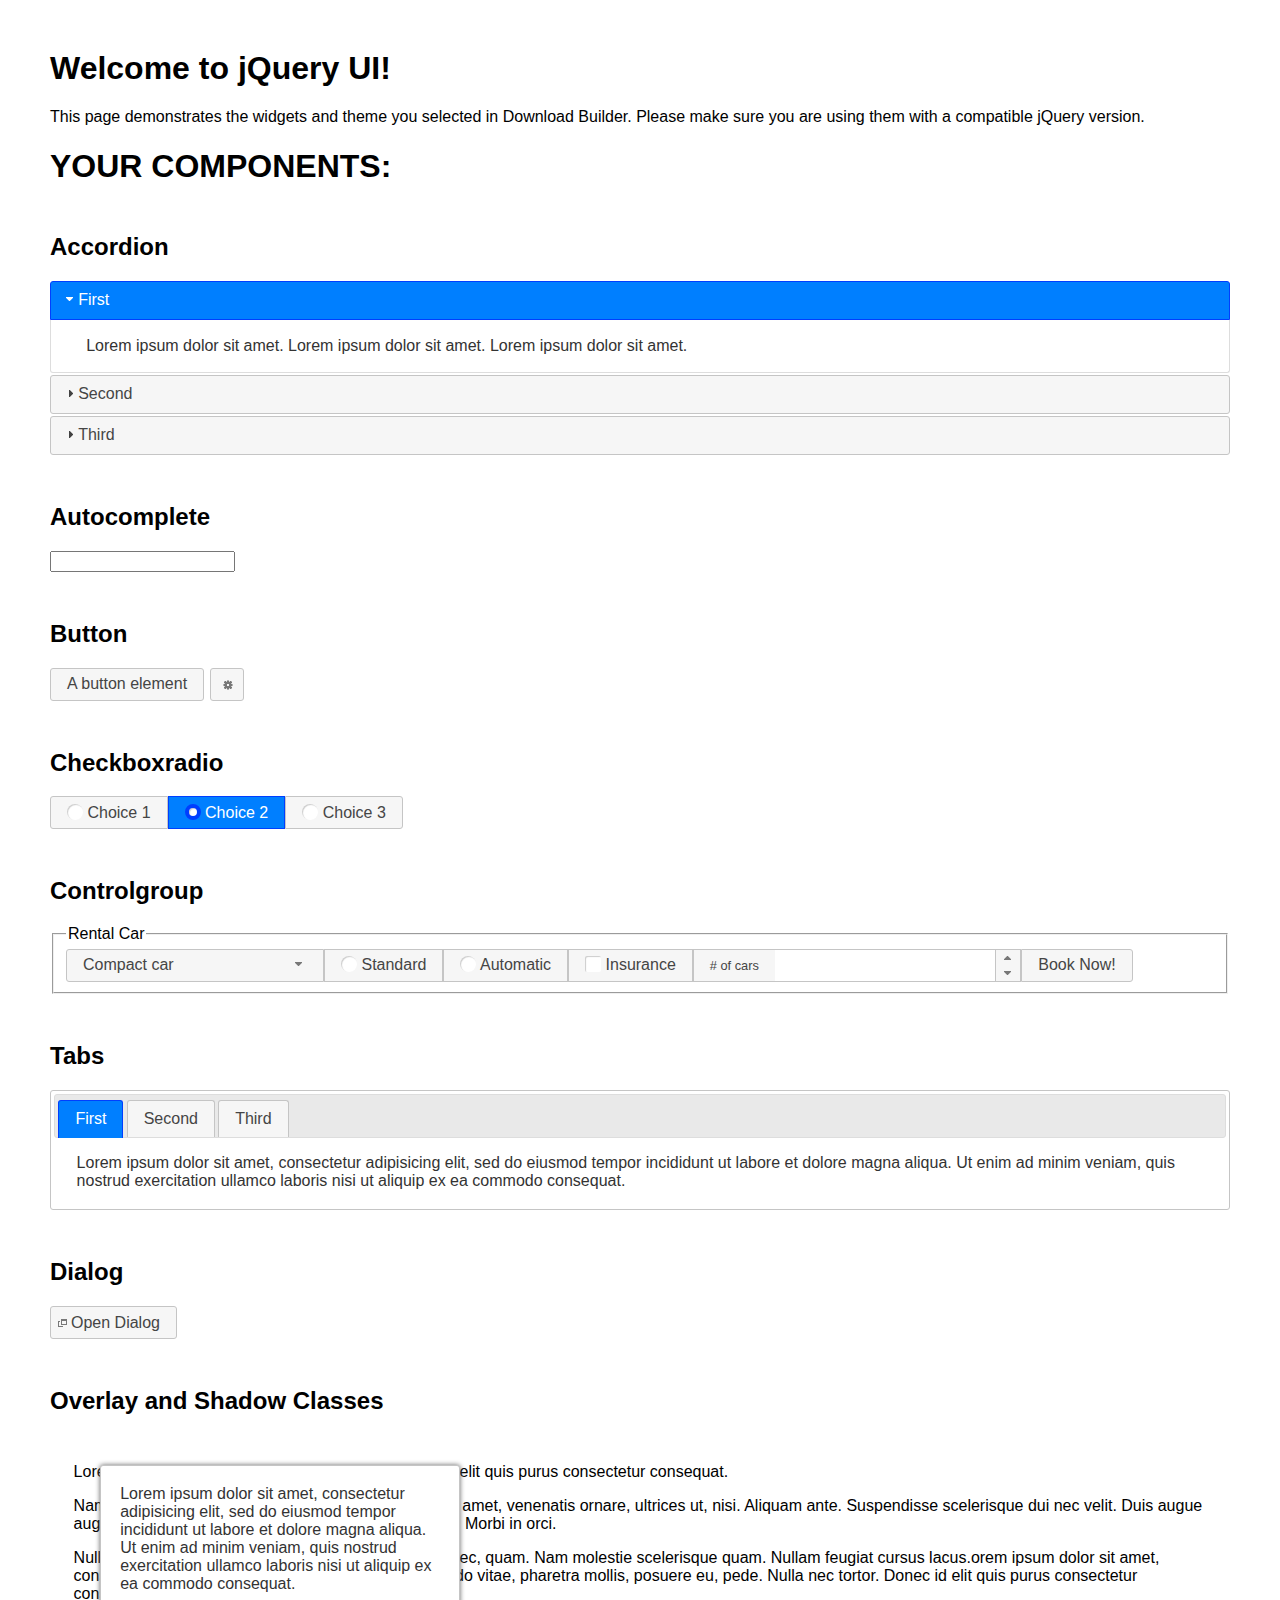
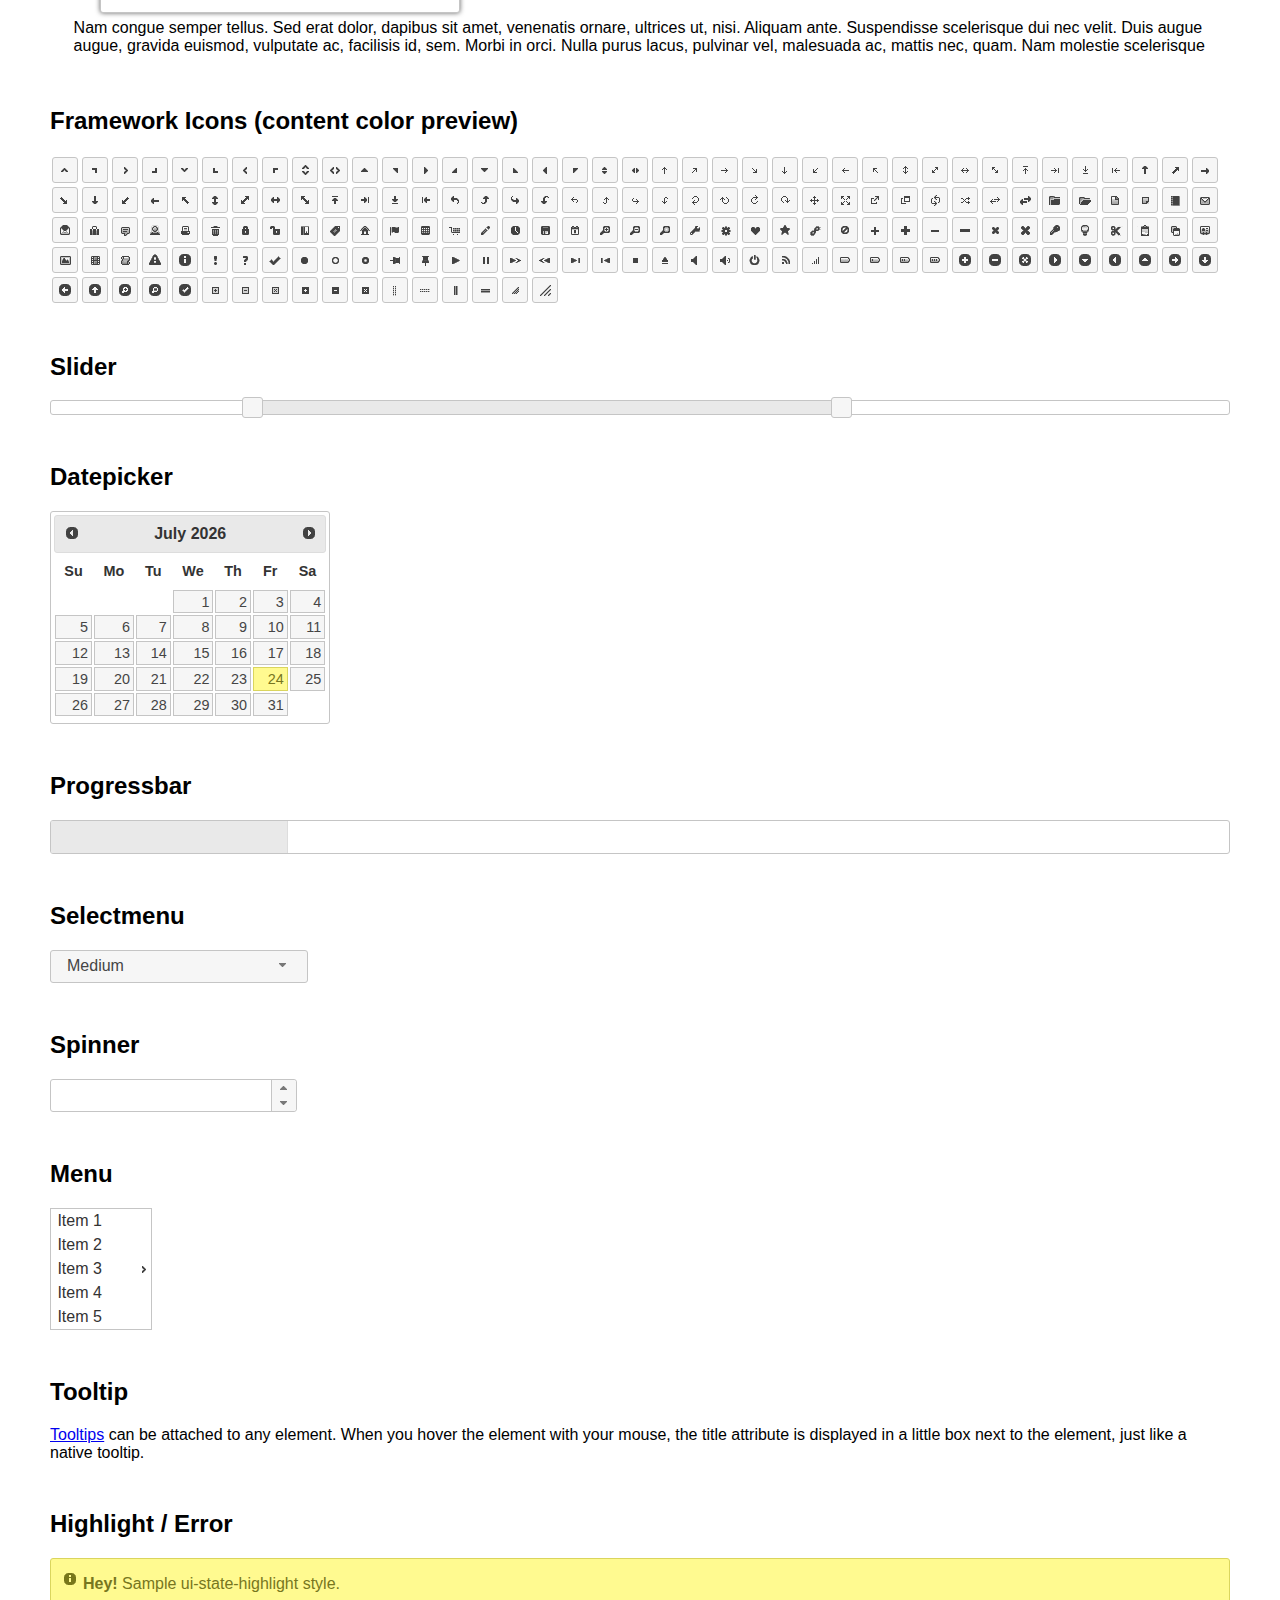
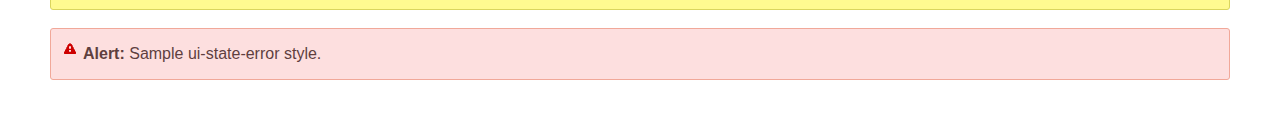
<file: js/jquery-ui-1.13.2/index.html>
<!doctype html>
<html lang="us">
<head>
	<meta charset="utf-8">
	<title>jQuery UI Example Page</title>
	<link href="jquery-ui.css" rel="stylesheet">
	<style>
	body{
		font-family: "Trebuchet MS", sans-serif;
		margin: 50px;
	}
	.demoHeaders {
		margin-top: 2em;
	}
	#dialog-link {
		padding: .4em 1em .4em 20px;
		text-decoration: none;
		position: relative;
	}
	#dialog-link span.ui-icon {
		margin: 0 5px 0 0;
		position: absolute;
		left: .2em;
		top: 50%;
		margin-top: -8px;
	}
	#icons {
		margin: 0;
		padding: 0;
	}
	#icons li {
		margin: 2px;
		position: relative;
		padding: 4px 0;
		cursor: pointer;
		float: left;
		list-style: none;
	}
	#icons span.ui-icon {
		float: left;
		margin: 0 4px;
	}
	.fakewindowcontain .ui-widget-overlay {
		position: absolute;
	}
	select {
		width: 200px;
	}
	</style>
</head>
<body>

<h1>Welcome to jQuery UI!</h1>

<div class="ui-widget">
	<p>This page demonstrates the widgets and theme you selected in Download Builder. Please make sure you are using them with a compatible jQuery version.</p>
</div>

<h1>YOUR COMPONENTS:</h1>

<!-- Accordion -->
<h2 class="demoHeaders">Accordion</h2>
<div id="accordion">
	<h3>First</h3>
	<div>Lorem ipsum dolor sit amet. Lorem ipsum dolor sit amet. Lorem ipsum dolor sit amet.</div>
	<h3>Second</h3>
	<div>Phasellus mattis tincidunt nibh.</div>
	<h3>Third</h3>
	<div>Nam dui erat, auctor a, dignissim quis.</div>
</div>

<!-- Autocomplete -->
<h2 class="demoHeaders">Autocomplete</h2>
<div>
	<input id="autocomplete" title="type &quot;a&quot;">
</div>

<!-- Button -->
<h2 class="demoHeaders">Button</h2>
<button id="button">A button element</button>
<button id="button-icon">An icon-only button</button>

<!-- Checkboxradio -->
<h2 class="demoHeaders">Checkboxradio</h2>
<form style="margin-top: 1em;">
	<div id="radioset">
		<input type="radio" id="radio1" name="radio"><label for="radio1">Choice 1</label>
		<input type="radio" id="radio2" name="radio" checked="checked"><label for="radio2">Choice 2</label>
		<input type="radio" id="radio3" name="radio"><label for="radio3">Choice 3</label>
	</div>
</form>

<!-- Controlgroup -->
<h2 class="demoHeaders">Controlgroup</h2>
<fieldset>
	<legend>Rental Car</legend>
	<div id="controlgroup">
		<select id="car-type">
			<option>Compact car</option>
			<option>Midsize car</option>
			<option>Full size car</option>
			<option>SUV</option>
			<option>Luxury</option>
			<option>Truck</option>
			<option>Van</option>
		</select>
		<label for="transmission-standard">Standard</label>
		<input type="radio" name="transmission" id="transmission-standard">
		<label for="transmission-automatic">Automatic</label>
		<input type="radio" name="transmission" id="transmission-automatic">
		<label for="insurance">Insurance</label>
		<input type="checkbox" name="insurance" id="insurance">
		<label for="horizontal-spinner" class="ui-controlgroup-label"># of cars</label>
		<input id="horizontal-spinner" class="ui-spinner-input">
		<button>Book Now!</button>
	</div>
</fieldset>

<!-- Tabs -->
<h2 class="demoHeaders">Tabs</h2>
<div id="tabs">
	<ul>
		<li><a href="#tabs-1">First</a></li>
		<li><a href="#tabs-2">Second</a></li>
		<li><a href="#tabs-3">Third</a></li>
	</ul>
	<div id="tabs-1">Lorem ipsum dolor sit amet, consectetur adipisicing elit, sed do eiusmod tempor incididunt ut labore et dolore magna aliqua. Ut enim ad minim veniam, quis nostrud exercitation ullamco laboris nisi ut aliquip ex ea commodo consequat.</div>
	<div id="tabs-2">Phasellus mattis tincidunt nibh. Cras orci urna, blandit id, pretium vel, aliquet ornare, felis. Maecenas scelerisque sem non nisl. Fusce sed lorem in enim dictum bibendum.</div>
	<div id="tabs-3">Nam dui erat, auctor a, dignissim quis, sollicitudin eu, felis. Pellentesque nisi urna, interdum eget, sagittis et, consequat vestibulum, lacus. Mauris porttitor ullamcorper augue.</div>
</div>

<h2 class="demoHeaders">Dialog</h2>
<p>
	<button id="dialog-link" class="ui-button ui-corner-all ui-widget">
		<span class="ui-icon ui-icon-newwin"></span>Open Dialog
	</button>
</p>

<h2 class="demoHeaders">Overlay and Shadow Classes</h2>
<div style="position: relative; width: 96%; height: 200px; padding:1% 2%; overflow:hidden;" class="fakewindowcontain">
	<p>Lorem ipsum dolor sit amet,  Nulla nec tortor. Donec id elit quis purus consectetur consequat. </p><p>Nam congue semper tellus. Sed erat dolor, dapibus sit amet, venenatis ornare, ultrices ut, nisi. Aliquam ante. Suspendisse scelerisque dui nec velit. Duis augue augue, gravida euismod, vulputate ac, facilisis id, sem. Morbi in orci. </p><p>Nulla purus lacus, pulvinar vel, malesuada ac, mattis nec, quam. Nam molestie scelerisque quam. Nullam feugiat cursus lacus.orem ipsum dolor sit amet, consectetur adipiscing elit. Donec libero risus, commodo vitae, pharetra mollis, posuere eu, pede. Nulla nec tortor. Donec id elit quis purus consectetur consequat. </p><p>Nam congue semper tellus. Sed erat dolor, dapibus sit amet, venenatis ornare, ultrices ut, nisi. Aliquam ante. Suspendisse scelerisque dui nec velit. Duis augue augue, gravida euismod, vulputate ac, facilisis id, sem. Morbi in orci. Nulla purus lacus, pulvinar vel, malesuada ac, mattis nec, quam. Nam molestie scelerisque quam. </p><p>Nullam feugiat cursus lacus.orem ipsum dolor sit amet, consectetur adipiscing elit. Donec libero risus, commodo vitae, pharetra mollis, posuere eu, pede. Nulla nec tortor. Donec id elit quis purus consectetur consequat. Nam congue semper tellus. Sed erat dolor, dapibus sit amet, venenatis ornare, ultrices ut, nisi. Aliquam ante. </p><p>Suspendisse scelerisque dui nec velit. Duis augue augue, gravida euismod, vulputate ac, facilisis id, sem. Morbi in orci. Nulla purus lacus, pulvinar vel, malesuada ac, mattis nec, quam. Nam molestie scelerisque quam. Nullam feugiat cursus lacus.orem ipsum dolor sit amet, consectetur adipiscing elit. Donec libero risus, commodo vitae, pharetra mollis, posuere eu, pede. Nulla nec tortor. Donec id elit quis purus consectetur consequat. Nam congue semper tellus. Sed erat dolor, dapibus sit amet, venenatis ornare, ultrices ut, nisi. </p>

	<!-- ui-dialog -->
	<div class="ui-widget-overlay ui-front"></div>
	<div style="position: absolute; width: 320px; left: 50px; top: 30px; padding: 1.2em" class="ui-widget ui-front ui-widget-content ui-corner-all ui-widget-shadow">
		Lorem ipsum dolor sit amet, consectetur adipisicing elit, sed do eiusmod tempor incididunt ut labore et dolore magna aliqua. Ut enim ad minim veniam, quis nostrud exercitation ullamco laboris nisi ut aliquip ex ea commodo consequat.
	</div>

</div>

<!-- ui-dialog -->
<div id="dialog" title="Dialog Title">
	<p>Lorem ipsum dolor sit amet, consectetur adipisicing elit, sed do eiusmod tempor incididunt ut labore et dolore magna aliqua. Ut enim ad minim veniam, quis nostrud exercitation ullamco laboris nisi ut aliquip ex ea commodo consequat.</p>
</div>


<h2 class="demoHeaders">Framework Icons (content color preview)</h2>
<ul id="icons" class="ui-widget ui-helper-clearfix">
	<li class="ui-state-default ui-corner-all" title=".ui-icon-caret-1-n"><span class="ui-icon ui-icon-caret-1-n"></span></li>
	<li class="ui-state-default ui-corner-all" title=".ui-icon-caret-1-ne"><span class="ui-icon ui-icon-caret-1-ne"></span></li>
	<li class="ui-state-default ui-corner-all" title=".ui-icon-caret-1-e"><span class="ui-icon ui-icon-caret-1-e"></span></li>
	<li class="ui-state-default ui-corner-all" title=".ui-icon-caret-1-se"><span class="ui-icon ui-icon-caret-1-se"></span></li>
	<li class="ui-state-default ui-corner-all" title=".ui-icon-caret-1-s"><span class="ui-icon ui-icon-caret-1-s"></span></li>
	<li class="ui-state-default ui-corner-all" title=".ui-icon-caret-1-sw"><span class="ui-icon ui-icon-caret-1-sw"></span></li>
	<li class="ui-state-default ui-corner-all" title=".ui-icon-caret-1-w"><span class="ui-icon ui-icon-caret-1-w"></span></li>
	<li class="ui-state-default ui-corner-all" title=".ui-icon-caret-1-nw"><span class="ui-icon ui-icon-caret-1-nw"></span></li>
	<li class="ui-state-default ui-corner-all" title=".ui-icon-caret-2-n-s"><span class="ui-icon ui-icon-caret-2-n-s"></span></li>
	<li class="ui-state-default ui-corner-all" title=".ui-icon-caret-2-e-w"><span class="ui-icon ui-icon-caret-2-e-w"></span></li>
	<li class="ui-state-default ui-corner-all" title=".ui-icon-triangle-1-n"><span class="ui-icon ui-icon-triangle-1-n"></span></li>
	<li class="ui-state-default ui-corner-all" title=".ui-icon-triangle-1-ne"><span class="ui-icon ui-icon-triangle-1-ne"></span></li>
	<li class="ui-state-default ui-corner-all" title=".ui-icon-triangle-1-e"><span class="ui-icon ui-icon-triangle-1-e"></span></li>
	<li class="ui-state-default ui-corner-all" title=".ui-icon-triangle-1-se"><span class="ui-icon ui-icon-triangle-1-se"></span></li>
	<li class="ui-state-default ui-corner-all" title=".ui-icon-triangle-1-s"><span class="ui-icon ui-icon-triangle-1-s"></span></li>
	<li class="ui-state-default ui-corner-all" title=".ui-icon-triangle-1-sw"><span class="ui-icon ui-icon-triangle-1-sw"></span></li>
	<li class="ui-state-default ui-corner-all" title=".ui-icon-triangle-1-w"><span class="ui-icon ui-icon-triangle-1-w"></span></li>
	<li class="ui-state-default ui-corner-all" title=".ui-icon-triangle-1-nw"><span class="ui-icon ui-icon-triangle-1-nw"></span></li>
	<li class="ui-state-default ui-corner-all" title=".ui-icon-triangle-2-n-s"><span class="ui-icon ui-icon-triangle-2-n-s"></span></li>
	<li class="ui-state-default ui-corner-all" title=".ui-icon-triangle-2-e-w"><span class="ui-icon ui-icon-triangle-2-e-w"></span></li>
	<li class="ui-state-default ui-corner-all" title=".ui-icon-arrow-1-n"><span class="ui-icon ui-icon-arrow-1-n"></span></li>
	<li class="ui-state-default ui-corner-all" title=".ui-icon-arrow-1-ne"><span class="ui-icon ui-icon-arrow-1-ne"></span></li>
	<li class="ui-state-default ui-corner-all" title=".ui-icon-arrow-1-e"><span class="ui-icon ui-icon-arrow-1-e"></span></li>
	<li class="ui-state-default ui-corner-all" title=".ui-icon-arrow-1-se"><span class="ui-icon ui-icon-arrow-1-se"></span></li>
	<li class="ui-state-default ui-corner-all" title=".ui-icon-arrow-1-s"><span class="ui-icon ui-icon-arrow-1-s"></span></li>
	<li class="ui-state-default ui-corner-all" title=".ui-icon-arrow-1-sw"><span class="ui-icon ui-icon-arrow-1-sw"></span></li>
	<li class="ui-state-default ui-corner-all" title=".ui-icon-arrow-1-w"><span class="ui-icon ui-icon-arrow-1-w"></span></li>
	<li class="ui-state-default ui-corner-all" title=".ui-icon-arrow-1-nw"><span class="ui-icon ui-icon-arrow-1-nw"></span></li>
	<li class="ui-state-default ui-corner-all" title=".ui-icon-arrow-2-n-s"><span class="ui-icon ui-icon-arrow-2-n-s"></span></li>
	<li class="ui-state-default ui-corner-all" title=".ui-icon-arrow-2-ne-sw"><span class="ui-icon ui-icon-arrow-2-ne-sw"></span></li>
	<li class="ui-state-default ui-corner-all" title=".ui-icon-arrow-2-e-w"><span class="ui-icon ui-icon-arrow-2-e-w"></span></li>
	<li class="ui-state-default ui-corner-all" title=".ui-icon-arrow-2-se-nw"><span class="ui-icon ui-icon-arrow-2-se-nw"></span></li>
	<li class="ui-state-default ui-corner-all" title=".ui-icon-arrowstop-1-n"><span class="ui-icon ui-icon-arrowstop-1-n"></span></li>
	<li class="ui-state-default ui-corner-all" title=".ui-icon-arrowstop-1-e"><span class="ui-icon ui-icon-arrowstop-1-e"></span></li>
	<li class="ui-state-default ui-corner-all" title=".ui-icon-arrowstop-1-s"><span class="ui-icon ui-icon-arrowstop-1-s"></span></li>
	<li class="ui-state-default ui-corner-all" title=".ui-icon-arrowstop-1-w"><span class="ui-icon ui-icon-arrowstop-1-w"></span></li>
	<li class="ui-state-default ui-corner-all" title=".ui-icon-arrowthick-1-n"><span class="ui-icon ui-icon-arrowthick-1-n"></span></li>
	<li class="ui-state-default ui-corner-all" title=".ui-icon-arrowthick-1-ne"><span class="ui-icon ui-icon-arrowthick-1-ne"></span></li>
	<li class="ui-state-default ui-corner-all" title=".ui-icon-arrowthick-1-e"><span class="ui-icon ui-icon-arrowthick-1-e"></span></li>
	<li class="ui-state-default ui-corner-all" title=".ui-icon-arrowthick-1-se"><span class="ui-icon ui-icon-arrowthick-1-se"></span></li>
	<li class="ui-state-default ui-corner-all" title=".ui-icon-arrowthick-1-s"><span class="ui-icon ui-icon-arrowthick-1-s"></span></li>
	<li class="ui-state-default ui-corner-all" title=".ui-icon-arrowthick-1-sw"><span class="ui-icon ui-icon-arrowthick-1-sw"></span></li>
	<li class="ui-state-default ui-corner-all" title=".ui-icon-arrowthick-1-w"><span class="ui-icon ui-icon-arrowthick-1-w"></span></li>
	<li class="ui-state-default ui-corner-all" title=".ui-icon-arrowthick-1-nw"><span class="ui-icon ui-icon-arrowthick-1-nw"></span></li>
	<li class="ui-state-default ui-corner-all" title=".ui-icon-arrowthick-2-n-s"><span class="ui-icon ui-icon-arrowthick-2-n-s"></span></li>
	<li class="ui-state-default ui-corner-all" title=".ui-icon-arrowthick-2-ne-sw"><span class="ui-icon ui-icon-arrowthick-2-ne-sw"></span></li>
	<li class="ui-state-default ui-corner-all" title=".ui-icon-arrowthick-2-e-w"><span class="ui-icon ui-icon-arrowthick-2-e-w"></span></li>
	<li class="ui-state-default ui-corner-all" title=".ui-icon-arrowthick-2-se-nw"><span class="ui-icon ui-icon-arrowthick-2-se-nw"></span></li>
	<li class="ui-state-default ui-corner-all" title=".ui-icon-arrowthickstop-1-n"><span class="ui-icon ui-icon-arrowthickstop-1-n"></span></li>
	<li class="ui-state-default ui-corner-all" title=".ui-icon-arrowthickstop-1-e"><span class="ui-icon ui-icon-arrowthickstop-1-e"></span></li>
	<li class="ui-state-default ui-corner-all" title=".ui-icon-arrowthickstop-1-s"><span class="ui-icon ui-icon-arrowthickstop-1-s"></span></li>
	<li class="ui-state-default ui-corner-all" title=".ui-icon-arrowthickstop-1-w"><span class="ui-icon ui-icon-arrowthickstop-1-w"></span></li>
	<li class="ui-state-default ui-corner-all" title=".ui-icon-arrowreturnthick-1-w"><span class="ui-icon ui-icon-arrowreturnthick-1-w"></span></li>
	<li class="ui-state-default ui-corner-all" title=".ui-icon-arrowreturnthick-1-n"><span class="ui-icon ui-icon-arrowreturnthick-1-n"></span></li>
	<li class="ui-state-default ui-corner-all" title=".ui-icon-arrowreturnthick-1-e"><span class="ui-icon ui-icon-arrowreturnthick-1-e"></span></li>
	<li class="ui-state-default ui-corner-all" title=".ui-icon-arrowreturnthick-1-s"><span class="ui-icon ui-icon-arrowreturnthick-1-s"></span></li>
	<li class="ui-state-default ui-corner-all" title=".ui-icon-arrowreturn-1-w"><span class="ui-icon ui-icon-arrowreturn-1-w"></span></li>
	<li class="ui-state-default ui-corner-all" title=".ui-icon-arrowreturn-1-n"><span class="ui-icon ui-icon-arrowreturn-1-n"></span></li>
	<li class="ui-state-default ui-corner-all" title=".ui-icon-arrowreturn-1-e"><span class="ui-icon ui-icon-arrowreturn-1-e"></span></li>
	<li class="ui-state-default ui-corner-all" title=".ui-icon-arrowreturn-1-s"><span class="ui-icon ui-icon-arrowreturn-1-s"></span></li>
	<li class="ui-state-default ui-corner-all" title=".ui-icon-arrowrefresh-1-w"><span class="ui-icon ui-icon-arrowrefresh-1-w"></span></li>
	<li class="ui-state-default ui-corner-all" title=".ui-icon-arrowrefresh-1-n"><span class="ui-icon ui-icon-arrowrefresh-1-n"></span></li>
	<li class="ui-state-default ui-corner-all" title=".ui-icon-arrowrefresh-1-e"><span class="ui-icon ui-icon-arrowrefresh-1-e"></span></li>
	<li class="ui-state-default ui-corner-all" title=".ui-icon-arrowrefresh-1-s"><span class="ui-icon ui-icon-arrowrefresh-1-s"></span></li>
	<li class="ui-state-default ui-corner-all" title=".ui-icon-arrow-4"><span class="ui-icon ui-icon-arrow-4"></span></li>
	<li class="ui-state-default ui-corner-all" title=".ui-icon-arrow-4-diag"><span class="ui-icon ui-icon-arrow-4-diag"></span></li>
	<li class="ui-state-default ui-corner-all" title=".ui-icon-extlink"><span class="ui-icon ui-icon-extlink"></span></li>
	<li class="ui-state-default ui-corner-all" title=".ui-icon-newwin"><span class="ui-icon ui-icon-newwin"></span></li>
	<li class="ui-state-default ui-corner-all" title=".ui-icon-refresh"><span class="ui-icon ui-icon-refresh"></span></li>
	<li class="ui-state-default ui-corner-all" title=".ui-icon-shuffle"><span class="ui-icon ui-icon-shuffle"></span></li>
	<li class="ui-state-default ui-corner-all" title=".ui-icon-transfer-e-w"><span class="ui-icon ui-icon-transfer-e-w"></span></li>
	<li class="ui-state-default ui-corner-all" title=".ui-icon-transferthick-e-w"><span class="ui-icon ui-icon-transferthick-e-w"></span></li>
	<li class="ui-state-default ui-corner-all" title=".ui-icon-folder-collapsed"><span class="ui-icon ui-icon-folder-collapsed"></span></li>
	<li class="ui-state-default ui-corner-all" title=".ui-icon-folder-open"><span class="ui-icon ui-icon-folder-open"></span></li>
	<li class="ui-state-default ui-corner-all" title=".ui-icon-document"><span class="ui-icon ui-icon-document"></span></li>
	<li class="ui-state-default ui-corner-all" title=".ui-icon-document-b"><span class="ui-icon ui-icon-document-b"></span></li>
	<li class="ui-state-default ui-corner-all" title=".ui-icon-note"><span class="ui-icon ui-icon-note"></span></li>
	<li class="ui-state-default ui-corner-all" title=".ui-icon-mail-closed"><span class="ui-icon ui-icon-mail-closed"></span></li>
	<li class="ui-state-default ui-corner-all" title=".ui-icon-mail-open"><span class="ui-icon ui-icon-mail-open"></span></li>
	<li class="ui-state-default ui-corner-all" title=".ui-icon-suitcase"><span class="ui-icon ui-icon-suitcase"></span></li>
	<li class="ui-state-default ui-corner-all" title=".ui-icon-comment"><span class="ui-icon ui-icon-comment"></span></li>
	<li class="ui-state-default ui-corner-all" title=".ui-icon-person"><span class="ui-icon ui-icon-person"></span></li>
	<li class="ui-state-default ui-corner-all" title=".ui-icon-print"><span class="ui-icon ui-icon-print"></span></li>
	<li class="ui-state-default ui-corner-all" title=".ui-icon-trash"><span class="ui-icon ui-icon-trash"></span></li>
	<li class="ui-state-default ui-corner-all" title=".ui-icon-locked"><span class="ui-icon ui-icon-locked"></span></li>
	<li class="ui-state-default ui-corner-all" title=".ui-icon-unlocked"><span class="ui-icon ui-icon-unlocked"></span></li>
	<li class="ui-state-default ui-corner-all" title=".ui-icon-bookmark"><span class="ui-icon ui-icon-bookmark"></span></li>
	<li class="ui-state-default ui-corner-all" title=".ui-icon-tag"><span class="ui-icon ui-icon-tag"></span></li>
	<li class="ui-state-default ui-corner-all" title=".ui-icon-home"><span class="ui-icon ui-icon-home"></span></li>
	<li class="ui-state-default ui-corner-all" title=".ui-icon-flag"><span class="ui-icon ui-icon-flag"></span></li>
	<li class="ui-state-default ui-corner-all" title=".ui-icon-calculator"><span class="ui-icon ui-icon-calculator"></span></li>
	<li class="ui-state-default ui-corner-all" title=".ui-icon-cart"><span class="ui-icon ui-icon-cart"></span></li>
	<li class="ui-state-default ui-corner-all" title=".ui-icon-pencil"><span class="ui-icon ui-icon-pencil"></span></li>
	<li class="ui-state-default ui-corner-all" title=".ui-icon-clock"><span class="ui-icon ui-icon-clock"></span></li>
	<li class="ui-state-default ui-corner-all" title=".ui-icon-disk"><span class="ui-icon ui-icon-disk"></span></li>
	<li class="ui-state-default ui-corner-all" title=".ui-icon-calendar"><span class="ui-icon ui-icon-calendar"></span></li>
	<li class="ui-state-default ui-corner-all" title=".ui-icon-zoomin"><span class="ui-icon ui-icon-zoomin"></span></li>
	<li class="ui-state-default ui-corner-all" title=".ui-icon-zoomout"><span class="ui-icon ui-icon-zoomout"></span></li>
	<li class="ui-state-default ui-corner-all" title=".ui-icon-search"><span class="ui-icon ui-icon-search"></span></li>
	<li class="ui-state-default ui-corner-all" title=".ui-icon-wrench"><span class="ui-icon ui-icon-wrench"></span></li>
	<li class="ui-state-default ui-corner-all" title=".ui-icon-gear"><span class="ui-icon ui-icon-gear"></span></li>
	<li class="ui-state-default ui-corner-all" title=".ui-icon-heart"><span class="ui-icon ui-icon-heart"></span></li>
	<li class="ui-state-default ui-corner-all" title=".ui-icon-star"><span class="ui-icon ui-icon-star"></span></li>
	<li class="ui-state-default ui-corner-all" title=".ui-icon-link"><span class="ui-icon ui-icon-link"></span></li>
	<li class="ui-state-default ui-corner-all" title=".ui-icon-cancel"><span class="ui-icon ui-icon-cancel"></span></li>
	<li class="ui-state-default ui-corner-all" title=".ui-icon-plus"><span class="ui-icon ui-icon-plus"></span></li>
	<li class="ui-state-default ui-corner-all" title=".ui-icon-plusthick"><span class="ui-icon ui-icon-plusthick"></span></li>
	<li class="ui-state-default ui-corner-all" title=".ui-icon-minus"><span class="ui-icon ui-icon-minus"></span></li>
	<li class="ui-state-default ui-corner-all" title=".ui-icon-minusthick"><span class="ui-icon ui-icon-minusthick"></span></li>
	<li class="ui-state-default ui-corner-all" title=".ui-icon-close"><span class="ui-icon ui-icon-close"></span></li>
	<li class="ui-state-default ui-corner-all" title=".ui-icon-closethick"><span class="ui-icon ui-icon-closethick"></span></li>
	<li class="ui-state-default ui-corner-all" title=".ui-icon-key"><span class="ui-icon ui-icon-key"></span></li>
	<li class="ui-state-default ui-corner-all" title=".ui-icon-lightbulb"><span class="ui-icon ui-icon-lightbulb"></span></li>
	<li class="ui-state-default ui-corner-all" title=".ui-icon-scissors"><span class="ui-icon ui-icon-scissors"></span></li>
	<li class="ui-state-default ui-corner-all" title=".ui-icon-clipboard"><span class="ui-icon ui-icon-clipboard"></span></li>
	<li class="ui-state-default ui-corner-all" title=".ui-icon-copy"><span class="ui-icon ui-icon-copy"></span></li>
	<li class="ui-state-default ui-corner-all" title=".ui-icon-contact"><span class="ui-icon ui-icon-contact"></span></li>
	<li class="ui-state-default ui-corner-all" title=".ui-icon-image"><span class="ui-icon ui-icon-image"></span></li>
	<li class="ui-state-default ui-corner-all" title=".ui-icon-video"><span class="ui-icon ui-icon-video"></span></li>
	<li class="ui-state-default ui-corner-all" title=".ui-icon-script"><span class="ui-icon ui-icon-script"></span></li>
	<li class="ui-state-default ui-corner-all" title=".ui-icon-alert"><span class="ui-icon ui-icon-alert"></span></li>
	<li class="ui-state-default ui-corner-all" title=".ui-icon-info"><span class="ui-icon ui-icon-info"></span></li>
	<li class="ui-state-default ui-corner-all" title=".ui-icon-notice"><span class="ui-icon ui-icon-notice"></span></li>
	<li class="ui-state-default ui-corner-all" title=".ui-icon-help"><span class="ui-icon ui-icon-help"></span></li>
	<li class="ui-state-default ui-corner-all" title=".ui-icon-check"><span class="ui-icon ui-icon-check"></span></li>
	<li class="ui-state-default ui-corner-all" title=".ui-icon-bullet"><span class="ui-icon ui-icon-bullet"></span></li>
	<li class="ui-state-default ui-corner-all" title=".ui-icon-radio-off"><span class="ui-icon ui-icon-radio-off"></span></li>
	<li class="ui-state-default ui-corner-all" title=".ui-icon-radio-on"><span class="ui-icon ui-icon-radio-on"></span></li>
	<li class="ui-state-default ui-corner-all" title=".ui-icon-pin-w"><span class="ui-icon ui-icon-pin-w"></span></li>
	<li class="ui-state-default ui-corner-all" title=".ui-icon-pin-s"><span class="ui-icon ui-icon-pin-s"></span></li>
	<li class="ui-state-default ui-corner-all" title=".ui-icon-play"><span class="ui-icon ui-icon-play"></span></li>
	<li class="ui-state-default ui-corner-all" title=".ui-icon-pause"><span class="ui-icon ui-icon-pause"></span></li>
	<li class="ui-state-default ui-corner-all" title=".ui-icon-seek-next"><span class="ui-icon ui-icon-seek-next"></span></li>
	<li class="ui-state-default ui-corner-all" title=".ui-icon-seek-prev"><span class="ui-icon ui-icon-seek-prev"></span></li>
	<li class="ui-state-default ui-corner-all" title=".ui-icon-seek-end"><span class="ui-icon ui-icon-seek-end"></span></li>
	<li class="ui-state-default ui-corner-all" title=".ui-icon-seek-first"><span class="ui-icon ui-icon-seek-first"></span></li>
	<li class="ui-state-default ui-corner-all" title=".ui-icon-stop"><span class="ui-icon ui-icon-stop"></span></li>
	<li class="ui-state-default ui-corner-all" title=".ui-icon-eject"><span class="ui-icon ui-icon-eject"></span></li>
	<li class="ui-state-default ui-corner-all" title=".ui-icon-volume-off"><span class="ui-icon ui-icon-volume-off"></span></li>
	<li class="ui-state-default ui-corner-all" title=".ui-icon-volume-on"><span class="ui-icon ui-icon-volume-on"></span></li>
	<li class="ui-state-default ui-corner-all" title=".ui-icon-power"><span class="ui-icon ui-icon-power"></span></li>
	<li class="ui-state-default ui-corner-all" title=".ui-icon-signal-diag"><span class="ui-icon ui-icon-signal-diag"></span></li>
	<li class="ui-state-default ui-corner-all" title=".ui-icon-signal"><span class="ui-icon ui-icon-signal"></span></li>
	<li class="ui-state-default ui-corner-all" title=".ui-icon-battery-0"><span class="ui-icon ui-icon-battery-0"></span></li>
	<li class="ui-state-default ui-corner-all" title=".ui-icon-battery-1"><span class="ui-icon ui-icon-battery-1"></span></li>
	<li class="ui-state-default ui-corner-all" title=".ui-icon-battery-2"><span class="ui-icon ui-icon-battery-2"></span></li>
	<li class="ui-state-default ui-corner-all" title=".ui-icon-battery-3"><span class="ui-icon ui-icon-battery-3"></span></li>
	<li class="ui-state-default ui-corner-all" title=".ui-icon-circle-plus"><span class="ui-icon ui-icon-circle-plus"></span></li>
	<li class="ui-state-default ui-corner-all" title=".ui-icon-circle-minus"><span class="ui-icon ui-icon-circle-minus"></span></li>
	<li class="ui-state-default ui-corner-all" title=".ui-icon-circle-close"><span class="ui-icon ui-icon-circle-close"></span></li>
	<li class="ui-state-default ui-corner-all" title=".ui-icon-circle-triangle-e"><span class="ui-icon ui-icon-circle-triangle-e"></span></li>
	<li class="ui-state-default ui-corner-all" title=".ui-icon-circle-triangle-s"><span class="ui-icon ui-icon-circle-triangle-s"></span></li>
	<li class="ui-state-default ui-corner-all" title=".ui-icon-circle-triangle-w"><span class="ui-icon ui-icon-circle-triangle-w"></span></li>
	<li class="ui-state-default ui-corner-all" title=".ui-icon-circle-triangle-n"><span class="ui-icon ui-icon-circle-triangle-n"></span></li>
	<li class="ui-state-default ui-corner-all" title=".ui-icon-circle-arrow-e"><span class="ui-icon ui-icon-circle-arrow-e"></span></li>
	<li class="ui-state-default ui-corner-all" title=".ui-icon-circle-arrow-s"><span class="ui-icon ui-icon-circle-arrow-s"></span></li>
	<li class="ui-state-default ui-corner-all" title=".ui-icon-circle-arrow-w"><span class="ui-icon ui-icon-circle-arrow-w"></span></li>
	<li class="ui-state-default ui-corner-all" title=".ui-icon-circle-arrow-n"><span class="ui-icon ui-icon-circle-arrow-n"></span></li>
	<li class="ui-state-default ui-corner-all" title=".ui-icon-circle-zoomin"><span class="ui-icon ui-icon-circle-zoomin"></span></li>
	<li class="ui-state-default ui-corner-all" title=".ui-icon-circle-zoomout"><span class="ui-icon ui-icon-circle-zoomout"></span></li>
	<li class="ui-state-default ui-corner-all" title=".ui-icon-circle-check"><span class="ui-icon ui-icon-circle-check"></span></li>
	<li class="ui-state-default ui-corner-all" title=".ui-icon-circlesmall-plus"><span class="ui-icon ui-icon-circlesmall-plus"></span></li>
	<li class="ui-state-default ui-corner-all" title=".ui-icon-circlesmall-minus"><span class="ui-icon ui-icon-circlesmall-minus"></span></li>
	<li class="ui-state-default ui-corner-all" title=".ui-icon-circlesmall-close"><span class="ui-icon ui-icon-circlesmall-close"></span></li>
	<li class="ui-state-default ui-corner-all" title=".ui-icon-squaresmall-plus"><span class="ui-icon ui-icon-squaresmall-plus"></span></li>
	<li class="ui-state-default ui-corner-all" title=".ui-icon-squaresmall-minus"><span class="ui-icon ui-icon-squaresmall-minus"></span></li>
	<li class="ui-state-default ui-corner-all" title=".ui-icon-squaresmall-close"><span class="ui-icon ui-icon-squaresmall-close"></span></li>
	<li class="ui-state-default ui-corner-all" title=".ui-icon-grip-dotted-vertical"><span class="ui-icon ui-icon-grip-dotted-vertical"></span></li>
	<li class="ui-state-default ui-corner-all" title=".ui-icon-grip-dotted-horizontal"><span class="ui-icon ui-icon-grip-dotted-horizontal"></span></li>
	<li class="ui-state-default ui-corner-all" title=".ui-icon-grip-solid-vertical"><span class="ui-icon ui-icon-grip-solid-vertical"></span></li>
	<li class="ui-state-default ui-corner-all" title=".ui-icon-grip-solid-horizontal"><span class="ui-icon ui-icon-grip-solid-horizontal"></span></li>
	<li class="ui-state-default ui-corner-all" title=".ui-icon-gripsmall-diagonal-se"><span class="ui-icon ui-icon-gripsmall-diagonal-se"></span></li>
	<li class="ui-state-default ui-corner-all" title=".ui-icon-grip-diagonal-se"><span class="ui-icon ui-icon-grip-diagonal-se"></span></li>
</ul>

<!-- Slider -->
<h2 class="demoHeaders">Slider</h2>
<div id="slider"></div>

<!-- Datepicker -->
<h2 class="demoHeaders">Datepicker</h2>
<div id="datepicker"></div>

<!-- Progressbar -->
<h2 class="demoHeaders">Progressbar</h2>
<div id="progressbar"></div>

<!-- Progressbar -->
<h2 class="demoHeaders">Selectmenu</h2>
<select id="selectmenu">
	<option>Slower</option>
	<option>Slow</option>
	<option selected="selected">Medium</option>
	<option>Fast</option>
	<option>Faster</option>
</select>

<!-- Spinner -->
<h2 class="demoHeaders">Spinner</h2>
<input id="spinner">

<!-- Menu -->
<h2 class="demoHeaders">Menu</h2>
<ul style="width:100px;" id="menu">
	<li><div>Item 1</div></li>
	<li><div>Item 2</div></li>
	<li><div>Item 3</div>
		<ul>
			<li><div>Item 3-1</div></li>
			<li><div>Item 3-2</div></li>
			<li><div>Item 3-3</div></li>
			<li><div>Item 3-4</div></li>
			<li><div>Item 3-5</div></li>
		</ul>
	</li>
	<li><div>Item 4</div></li>
	<li><div>Item 5</div></li>
</ul>

<!-- Tooltip -->
<h2 class="demoHeaders">Tooltip</h2>
<p id="tooltip">
	<a href="#" title="That&apos;s what this widget is">Tooltips</a> can be attached to any element. When you hover
the element with your mouse, the title attribute is displayed in a little box next to the element, just like a native tooltip.
</p>

<!-- Highlight / Error -->
<h2 class="demoHeaders">Highlight / Error</h2>
<div class="ui-widget">
	<div class="ui-state-highlight ui-corner-all" style="margin-top: 20px; padding: 0 .7em;">
		<p><span class="ui-icon ui-icon-info" style="float: left; margin-right: .3em;"></span>
		<strong>Hey!</strong> Sample ui-state-highlight style.</p>
	</div>
</div>
<br>
<div class="ui-widget">
	<div class="ui-state-error ui-corner-all" style="padding: 0 .7em;">
		<p><span class="ui-icon ui-icon-alert" style="float: left; margin-right: .3em;"></span>
		<strong>Alert:</strong> Sample ui-state-error style.</p>
	</div>
</div>

<script src="external/jquery/jquery.js"></script>
<script src="jquery-ui.js"></script>
<script>
$( "#accordion" ).accordion();

var availableTags = [
	"ActionScript",
	"AppleScript",
	"Asp",
	"BASIC",
	"C",
	"C++",
	"Clojure",
	"COBOL",
	"ColdFusion",
	"Erlang",
	"Fortran",
	"Groovy",
	"Haskell",
	"Java",
	"JavaScript",
	"Lisp",
	"Perl",
	"PHP",
	"Python",
	"Ruby",
	"Scala",
	"Scheme"
];
$( "#autocomplete" ).autocomplete({
	source: availableTags
});

$( "#button" ).button();
$( "#button-icon" ).button({
	icon: "ui-icon-gear",
	showLabel: false
});

$( "#radioset" ).buttonset();

$( "#controlgroup" ).controlgroup();

$( "#tabs" ).tabs();

$( "#dialog" ).dialog({
	autoOpen: false,
	width: 400,
	buttons: [
		{
			text: "Ok",
			click: function() {
				$( this ).dialog( "close" );
			}
		},
		{
			text: "Cancel",
			click: function() {
				$( this ).dialog( "close" );
			}
		}
	]
});

// Link to open the dialog
$( "#dialog-link" ).click(function( event ) {
	$( "#dialog" ).dialog( "open" );
	event.preventDefault();
});

$( "#datepicker" ).datepicker({
	inline: true
});

$( "#slider" ).slider({
	range: true,
	values: [ 17, 67 ]
});

$( "#progressbar" ).progressbar({
	value: 20
});

$( "#spinner" ).spinner();

$( "#menu" ).menu();

$( "#tooltip" ).tooltip();

$( "#selectmenu" ).selectmenu();

// Hover states on the static widgets
$( "#dialog-link, #icons li" ).hover(
	function() {
		$( this ).addClass( "ui-state-hover" );
	},
	function() {
		$( this ).removeClass( "ui-state-hover" );
	}
);
</script>
</body>
</html>
</file>
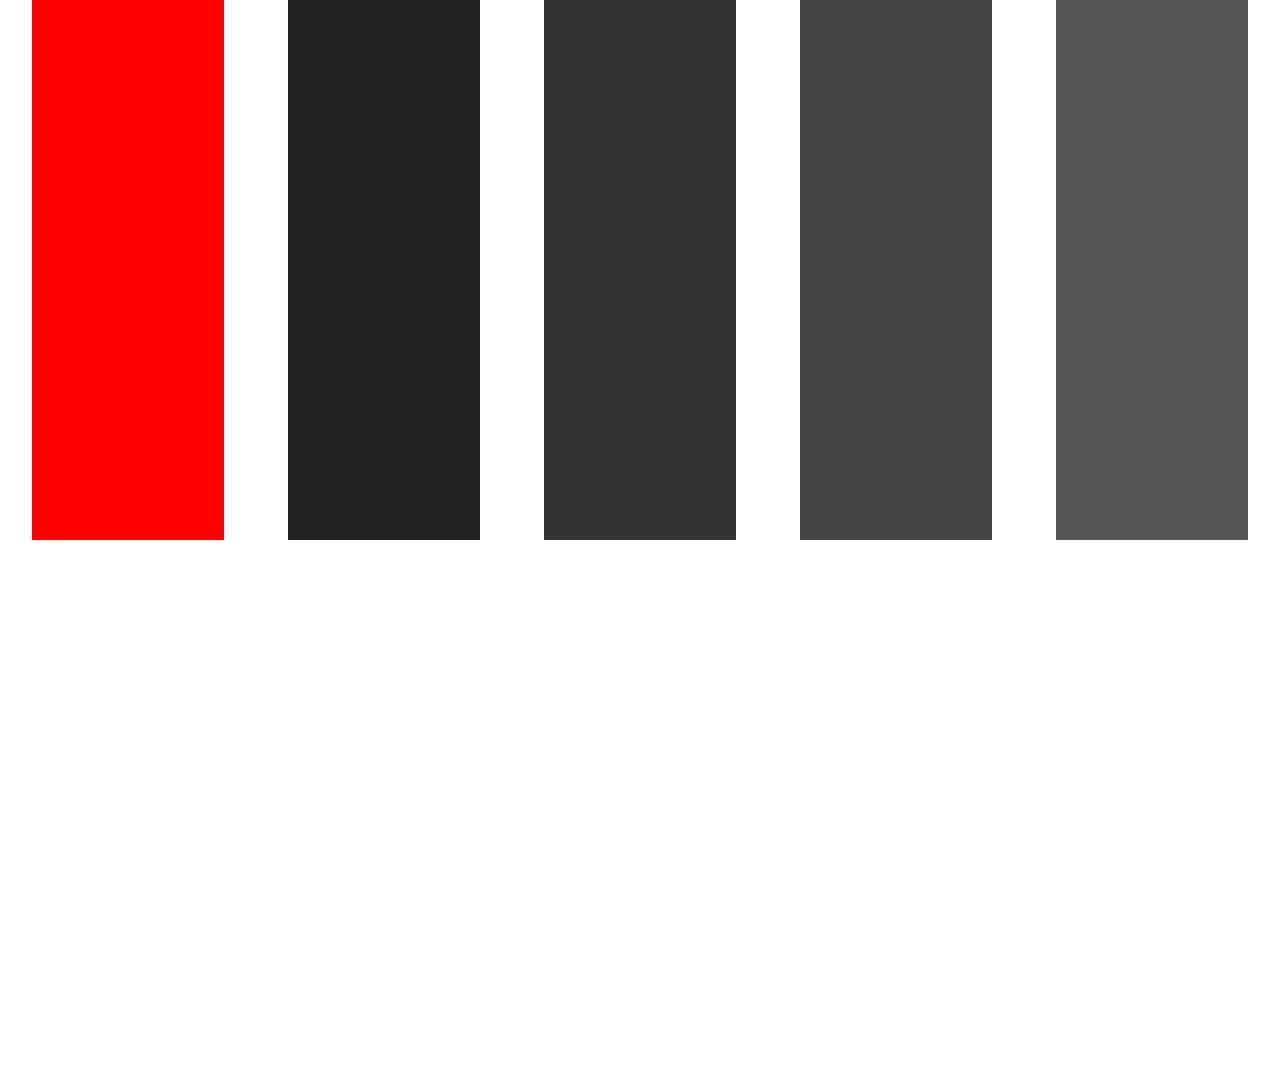
<file: scale.html>
<!DOCTYPE html>
<html lang="en">

<head>
    <meta charset="UTF-8">
    <meta http-equiv="X-UA-Compatible" content="IE=edge">
    <meta name="viewport" content="width=device-width, initial-scale=1.0">
    <title>scale</title>

    <script src="https://code.jquery.com/jquery-3.6.0.min.js" integrity="sha256-/xUj+3OJU5yExlq6GSYGSHk7tPXikynS7ogEvDej/m4=" crossorigin="anonymous"></script>
</head>

<body>

    <div class="wrap">
        <section>
            <div></div>
            <div></div>
            <div></div>
            <div></div>
            <div></div>

        </section>
    </div>

    <style>
        * {
            margin: 0;
            padding: 0;
        }

        .wrap {
            width: 100%;
            height: 1080px;
        }

        section {
            width: 100%;
            height: 100%;
            display: flex;
            justify-content: space-around;

        }

        div {
            width: 15%;
            height: 50%;
        }

        section>div:nth-child(1) {
            background-color: red;
        }

        div:nth-child(2) {
            background-color: #222;
        }

        div:nth-child(3) {
            background-color: #333;
        }


        div:nth-child(4) {
            background-color: #444;
        }


        div:nth-child(5) {
            background-color: #555;
        }
    </style>


    <script>
        $(document).ready(function () {

            let i = $('.wrap > section > div').index();

            $('.wrap > section > div').mouseover(function () {

                $('.wrap > section > div').css().stop().animate({
                    'transform': 'scale(2.0)'
                })

            })




        })
    </script>
</body>

</html>
</file>
